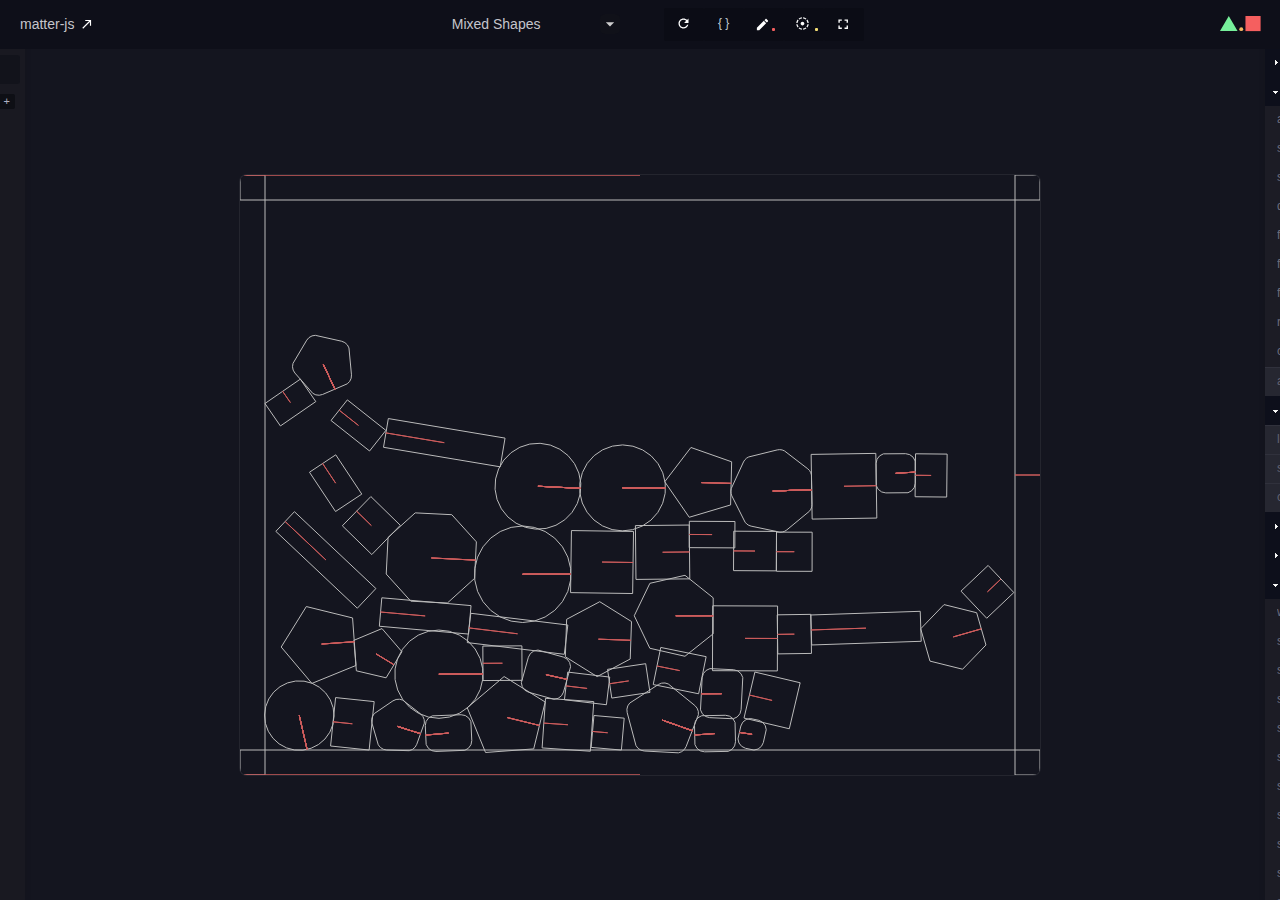
<file: matter-js-0.17.1/matter-js-0.17.1/demo/index.html>
<!DOCTYPE html>
<html lang="en">
  <head>
    <meta charset="utf-8">
    <meta http-equiv="X-UA-Compatible" content="IE=edge,chrome=1">
    <meta name="viewport" content="width=device-width,initial-scale=1.0,minimum-scale=1.0,maximum-scale=1.0,user-scalable=no,minimal-ui">
    <meta name="theme-color" content="#000000">
    <meta name="msapplication-navbutton-color" content="#000000">
    <meta name="apple-mobile-web-app-capable" content="yes">
    <meta name="apple-mobile-web-app-status-bar-style" content="black-translucent">
    <meta name="robots" content="noindex">
    <title>Matter.js Demo</title>

    <style type="text/css">
      * {
        box-sizing: border-box;
      }

      body {
        margin: 0;
        padding: 0;
      }

      .matter-btn-compare.matter-btn {
        font-size: 18px;
        text-align: center;
        line-height: 32px;
      }

      .matter-js-compare-build.matter-demo {
        position: absolute;
        background: none;
        top: 0;
        left: 0;
        width: 100%;
        height: 100%;
        border: 0;
        z-index: 1;
        pointer-events: none;
      }

      .matter-js-compare-build.matter-demo .matter-header-outer {
        display: none;
      }

      .matter-js-compare-build.matter-demo canvas {
        opacity: 0.5;
        background: transparent !important;
      }
    </style>
  </head>
  <body>
    <script src="./js/matter-demo.main.5a504f.min.js"></script>
    <script src="./js/matter-demo.matter-tools.5e580e.min.js"></script>
    <script src="./js/matter-demo.matter-wrap.b3a896.min.js"></script>
    <script src="./js/matter-demo.pathseg.067c95.min.js"></script>
    <script src="./js/matter-demo.poly-decomp.59954b.min.js"></script>
    <script src="./js/matter-demo.e7da73.min.js"></script>
  </body>
</html>
</file>
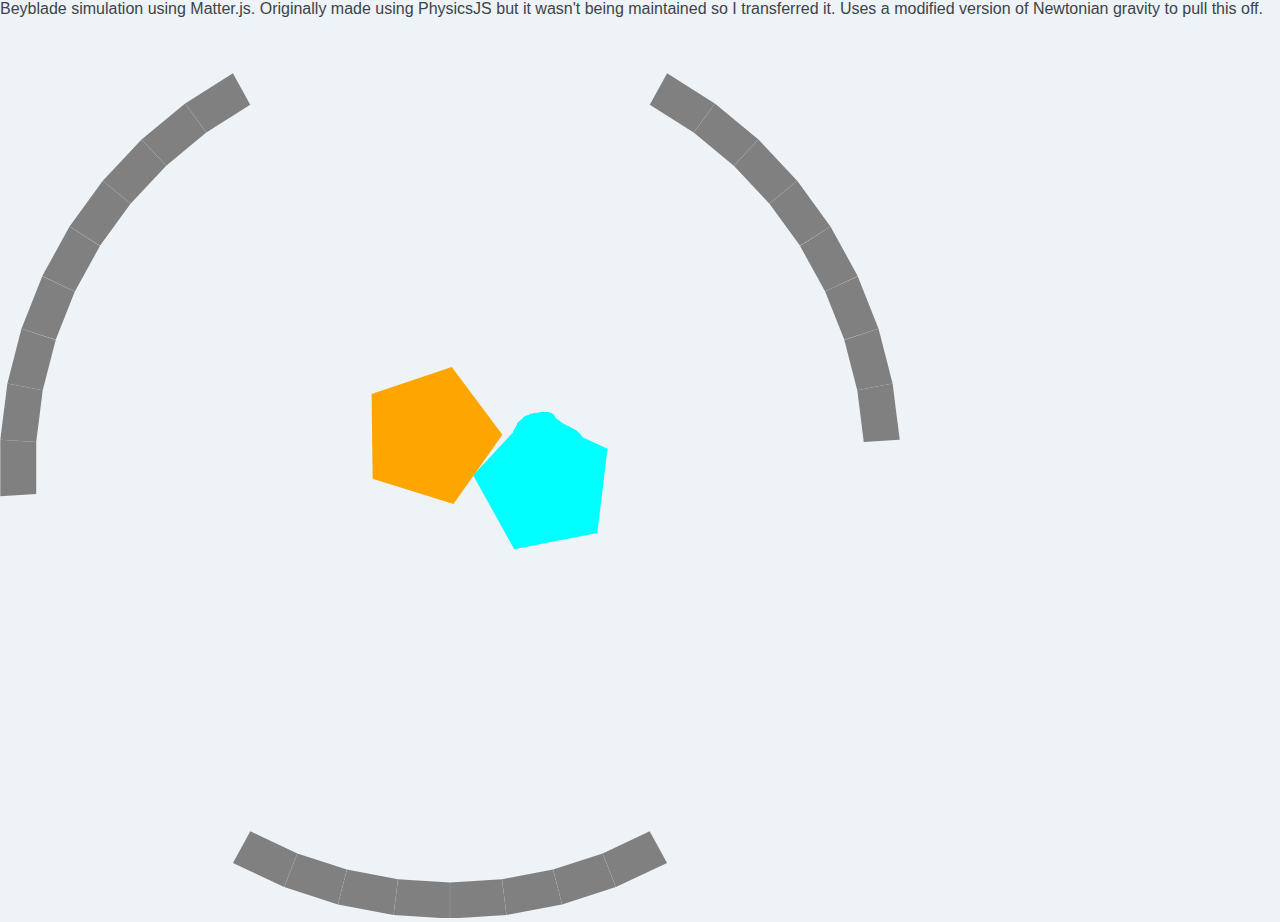
<file: beyblade.html>
<!DOCTYPE html>
<html>
	<head>
		<meta charset="utf-8">
		<title>xuN8 | beyblade</title>
		<link rel="stylesheet" type="text/css" href="styles/main.css">
		<link rel="icon" href="images/xun8(2020).png">
	</head>
	<body>	
		<!--
		<div id="viewport"></div>
		<div id="controls">
			<form>
				<label for="strength">strength</label>
				<input id="strength" type="number" min="0" max="0.1" value="0.02" step="0.01"></input><br>

				<label for="order">order</label>
				<input id="order" type="number" min="-1" max="1" value="0" step="0.01"></input><br>
				
				<label for="spin">spin</label>
				<input id="spin" type="number" min="-2" max="2" value="0.05" step="0.01"></input><br>
				
				<label for="mass">mass</label>
				<input id="mass" type="number" min="0" max="10" value="1" step="0.1"></input>
			</form>
		</div>
	-->

		<p>Beyblade simulation using Matter.js.  Originally made using PhysicsJS but it wasn't being maintained so I transferred it.  Uses a modified version of Newtonian gravity to pull this off.</p>
		<canvas id="canvas"></canvas>
		<style type="text/css">

			#viewport {			
				top: 0;
				left: 0;
				right: 0;
				bottom: 0;			
				position: absolute;
				overflow: hidden;		  
				background-size: cover;
			}

			#controls {
				left: 0;
				right: 0;
				position: absolute;
				z-index: 2;
			}

			input {
				width: 50%;
			}
		</style>


		<script src="libraries/matter.js"></script>
		<script src="libraries/matter-attractors.js"></script>
		<script src="scripts/matter_test.js"></script>
		<!--	
		<script src="libraries/physicsjs-full.js"></script>
		<script src="scripts/beyblade_functions.js"></script>
		<script src="scripts/beyblade_collision.js"></script>
		<script src="scripts/beyblade_step.js"></script>		
		<script src="scripts/beyblade_physics.js"></script>
	-->
	</body>
</html>
</file>
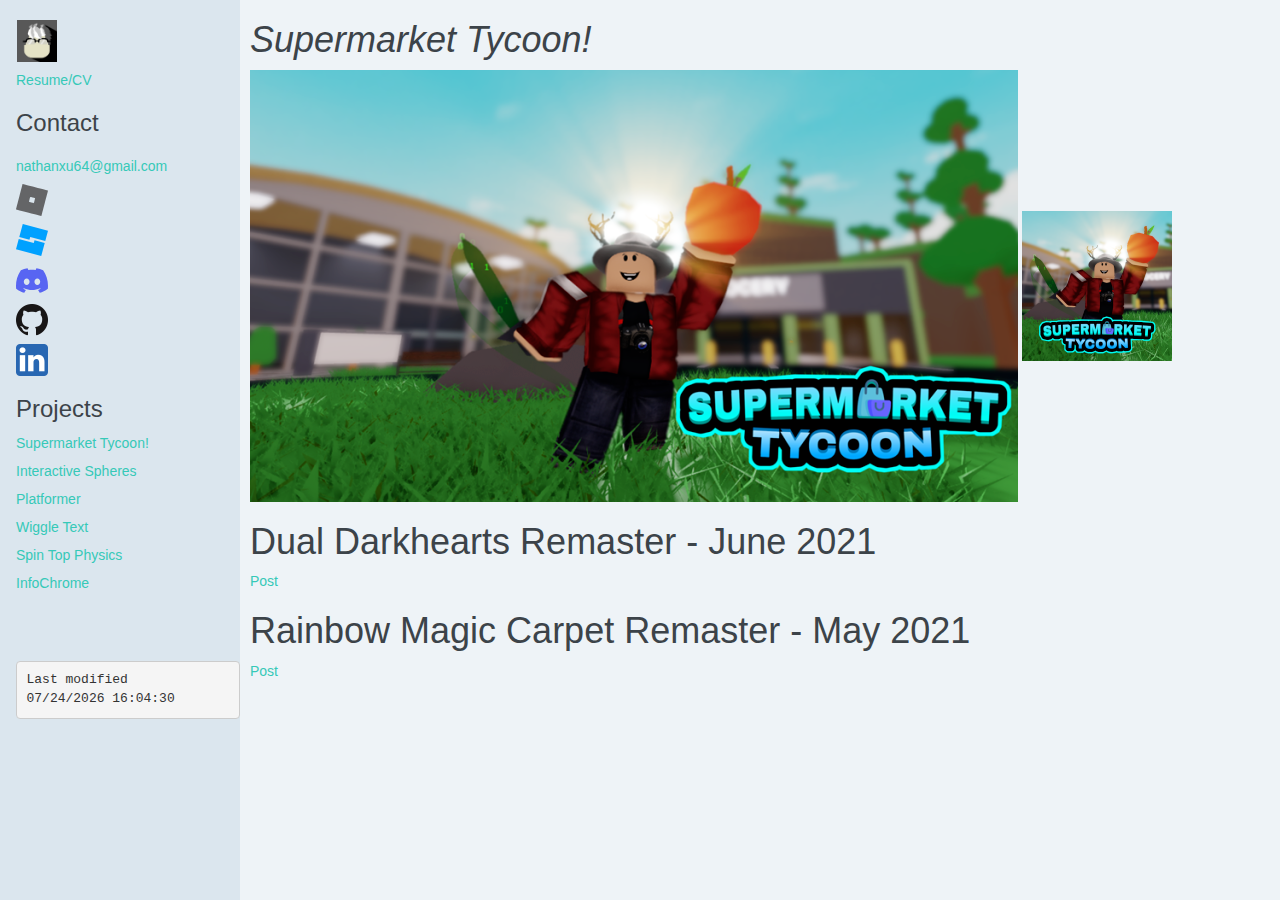
<file: old_index.html>
<!DOCTYPE html>
<html lang="en">
	<head>		
		<title>xuN8</title>
		<meta charset="utf-8">
		<meta name="viewport" content="width=device-width, initial-scale=1">
		<link rel="stylesheet" href="https://maxcdn.bootstrapcdn.com/bootstrap/3.4.1/css/bootstrap.min.css">
		<link rel="icon" href="images/xun8(2020).png">
		<link rel="stylesheet" type="text/css" href="styles/main.css">
		<script src="https://ajax.googleapis.com/ajax/libs/jquery/3.5.1/jquery.min.js"></script>
		<script src="https://maxcdn.bootstrapcdn.com/bootstrap/3.4.1/js/bootstrap.min.js"></script>
	</head>

	<body>
		<div class="sidenav">
			<ul>
				<li><img id="roundImg" src="./images/xun8(2020).png" alt="xuN8 Profile" width="42" height="42"/></li>
				<li><a href="./assets/Resume.pdf" target="_blank">Resume/CV</a></li>

				<li><h3>Contact<h3></li>
				<li>
					<a href="mailto:nathanxu64@gmail.com" target="_blank">nathanxu64@gmail.com</a>
				</li>
				<li>
					<a href="https://www.roblox.com/users/377188830/profile" target="_blank">
						<img src="./images/Roblox.svg" alt="Roblox" width="32" height="32"/>
					</a>						
				</li>
				<li>
					<a href="https://devforum.roblox.com/u/xun8/summary" target="_blank">
						<img src="./images/Roblox DevForum.svg" alt="Roblox Devforum" width="32" height="32"/>
					</a>						
				</li>
				<li>
					<a href="https://discord.gg/d2TdCaUCCU" target="_blank">
						<img src="./images/Discord.svg" alt="Discord" width="32" height="32"/>
					</a>					
				</li>
				<li>							
					<a href="https://github.com/xuN8" target="_blank">
						<img src="./images/Github.png" alt="Github" width="32" height="32"/>
					</a>
					<br>
				</li>
				<li>
					<a href="https://www.linkedin.com/in/nathan-xu-b92943204/" target = "_blank">
						<img src="./images/LinkedIn.png" alt="LinkedIn" width="32" height="32"/>
					</a>
				</li>

				<li><h3>Projects</h3></li>
				<li><a href="https://www.roblox.com/games/5680288386/Supermarket-Tycoon?" target="_blank">Supermarket Tycoon!</a></li>
				<li><a href="spheres.html" target="_blank">Interactive Spheres</a></li>
				<li><a href="platformer.html" target="_blank">Platformer</a></li>
				<li><a href="wiggle.html" target="_blank">Wiggle Text</a></li>
				<li><a href="beyblade.html" target="_blank">Spin Top Physics</a></li>
				<li><a href="infoChrome/index.html" target="_blank">InfoChrome</a></li>



				<li><br><br><br><footer id="modified"></footer><li>
			</ul>
		</div>
		<div class="main">
			<h1><em>Supermarket Tycoon!</em></h1>
			<img src="./images/Supermarket Tycoon Thumbnail.png" alt="Supermarket Tycoon! Thumbnail">
			<img src="./images/Supermarket Tycoon Icon.png" alt="Supermarket Tycoon! Icon">
			<h1>Dual Darkhearts Remaster - June 2021</h1>
			<a href="https://devforum.roblox.com/t/gear-remastered-dual-darkhearts/1294464">Post</a>
			<h1>Rainbow Magic Carpet Remaster - May 2021</h1>
			<a href="https://devforum.roblox.com/t/gear-remastered-rainbow-magic-carpet/1235730">Post</a>
		</div>		

		<script>
			const lastModified = document.lastModified;
			document.getElementById("modified").innerHTML = "<pre>Last modified \n" + lastModified + "</pre>";
		</script>
	</body>
</html>
</file>
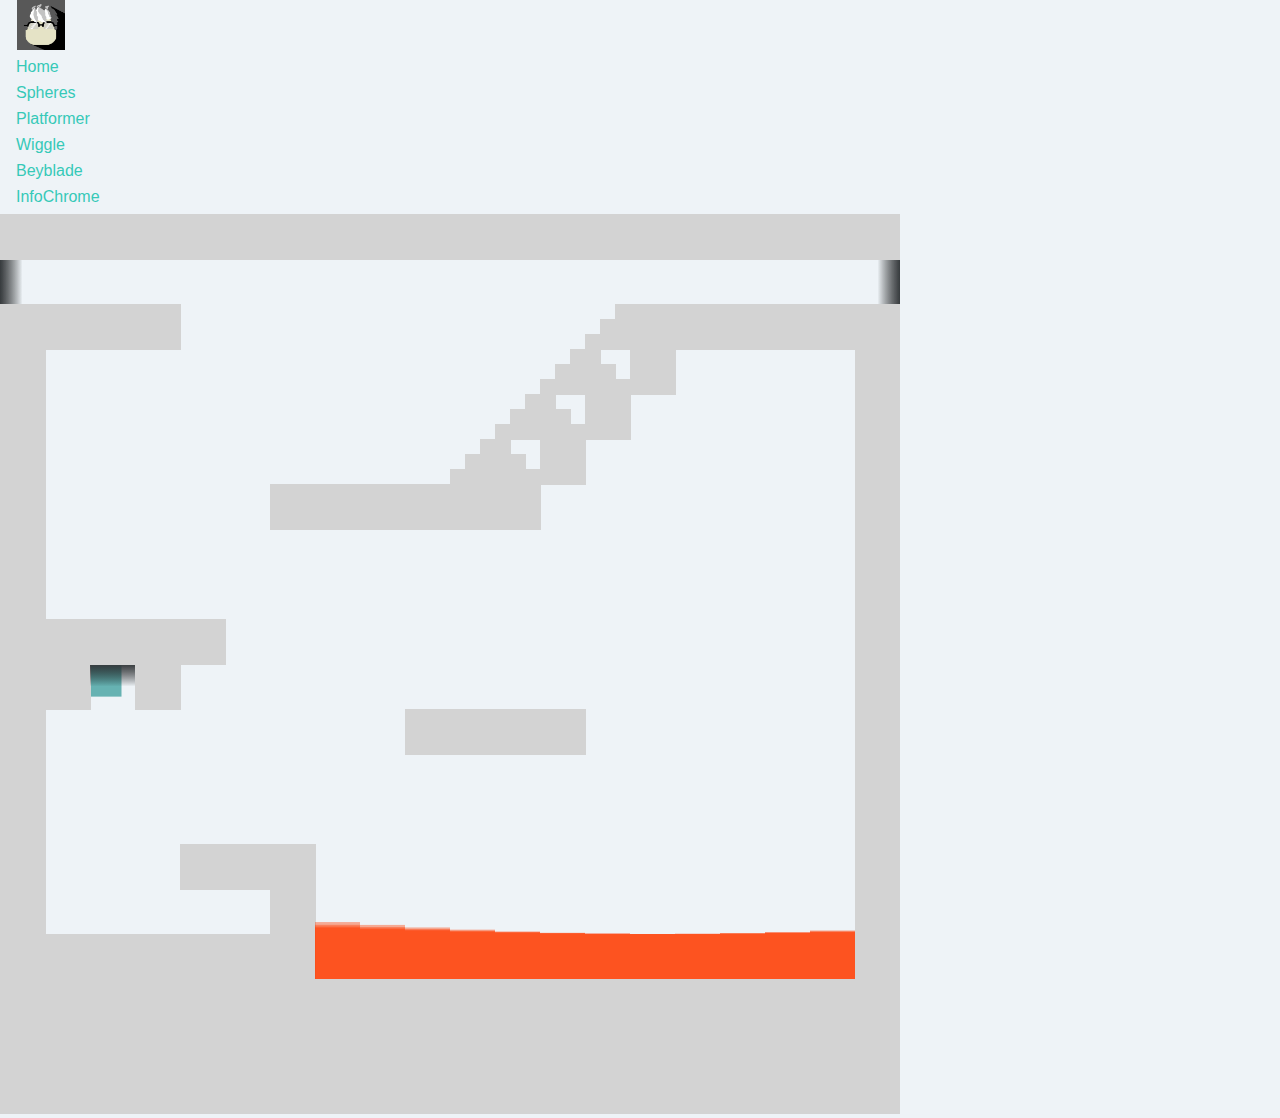
<file: platformer.html>
<!DOCTYPE html>
<html>
    <head>
        <meta charset="utf-8"/>
        <title>xuN8 | platformer</title>       
        <link rel="stylesheet" type="text/css" href="styles/main.css">
        <link rel="icon" href="images/xun8(2020).png">       
    </head>    
    <body>
        <canvas></canvas>
        <script src="scripts/nav.js"></script>
        <script src="scripts/declarations.js"></script>
        <script src="scripts/tilemap+media.js"></script>
        <script src="scripts/touch_controls.js"></script>
        <script src="scripts/classes.js"></script>
        <script src="scripts/graphics.js"></script>
        <script src="scripts/physics.js"></script>
        <script src="scripts/platformer.js"></script>
    </body>    
</html>
</file>
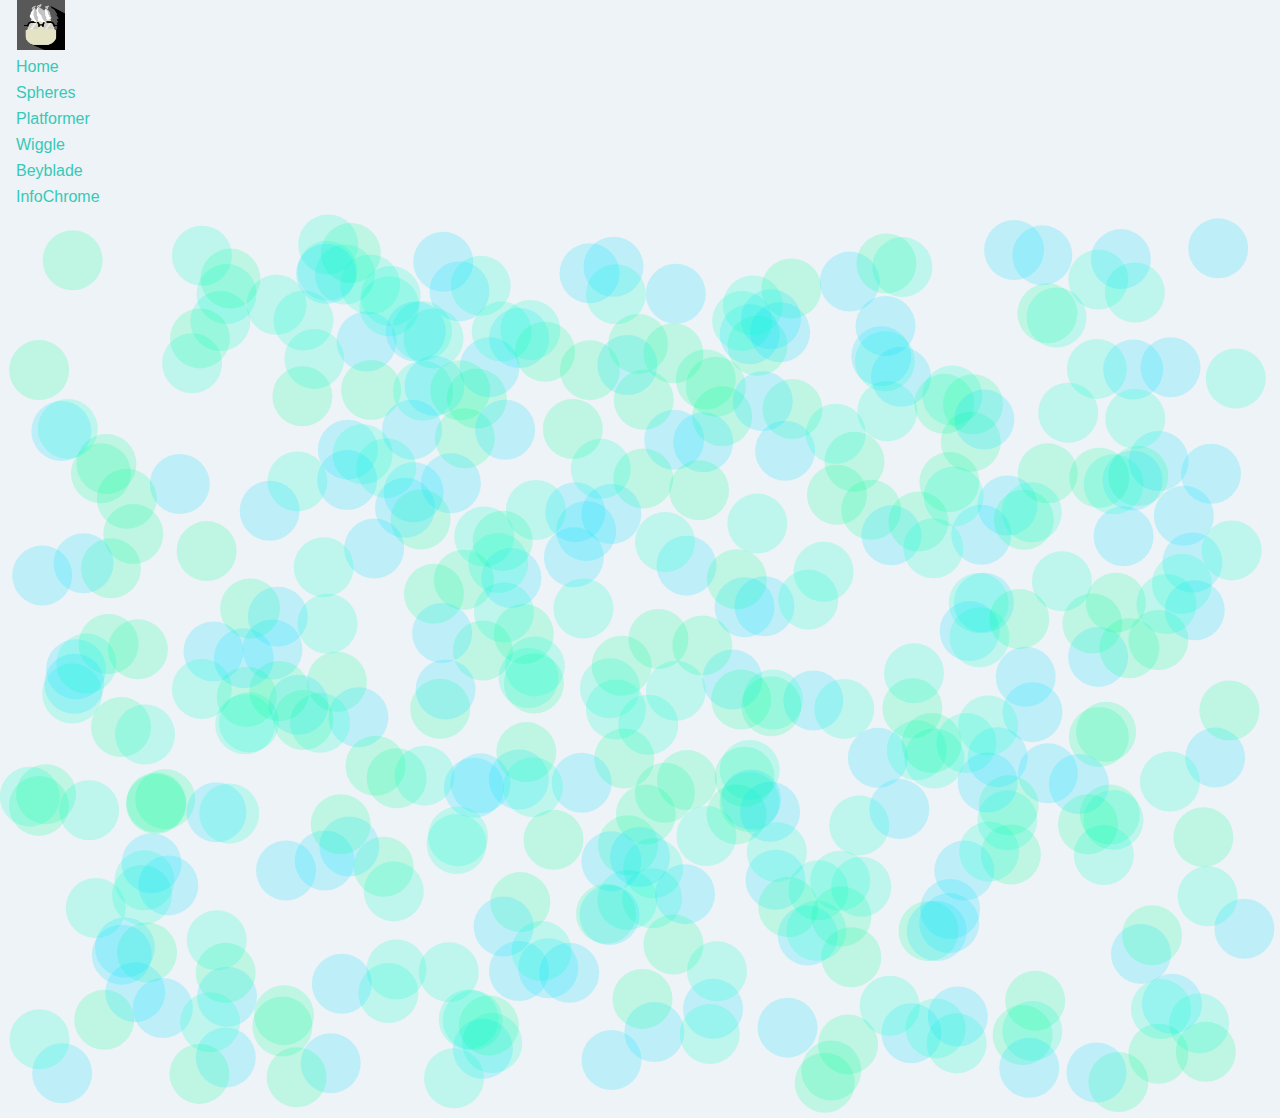
<file: spheres.html>
<!DOCTYPE html>
<html>
	<head>
		<title>xuN8 | spheres</title>
		<meta charset="utf-8"/>	

		<link rel="icon" href="images/xun8(2020).png">
		<link rel="stylesheet" type="text/css" href="styles/main.css">
	</head>

	<body>
		<canvas></canvas>
		<script src="scripts/nav.js"></script>
		<script src="scripts/collision_sim.js"></script>
	</body>
</html>
</file>
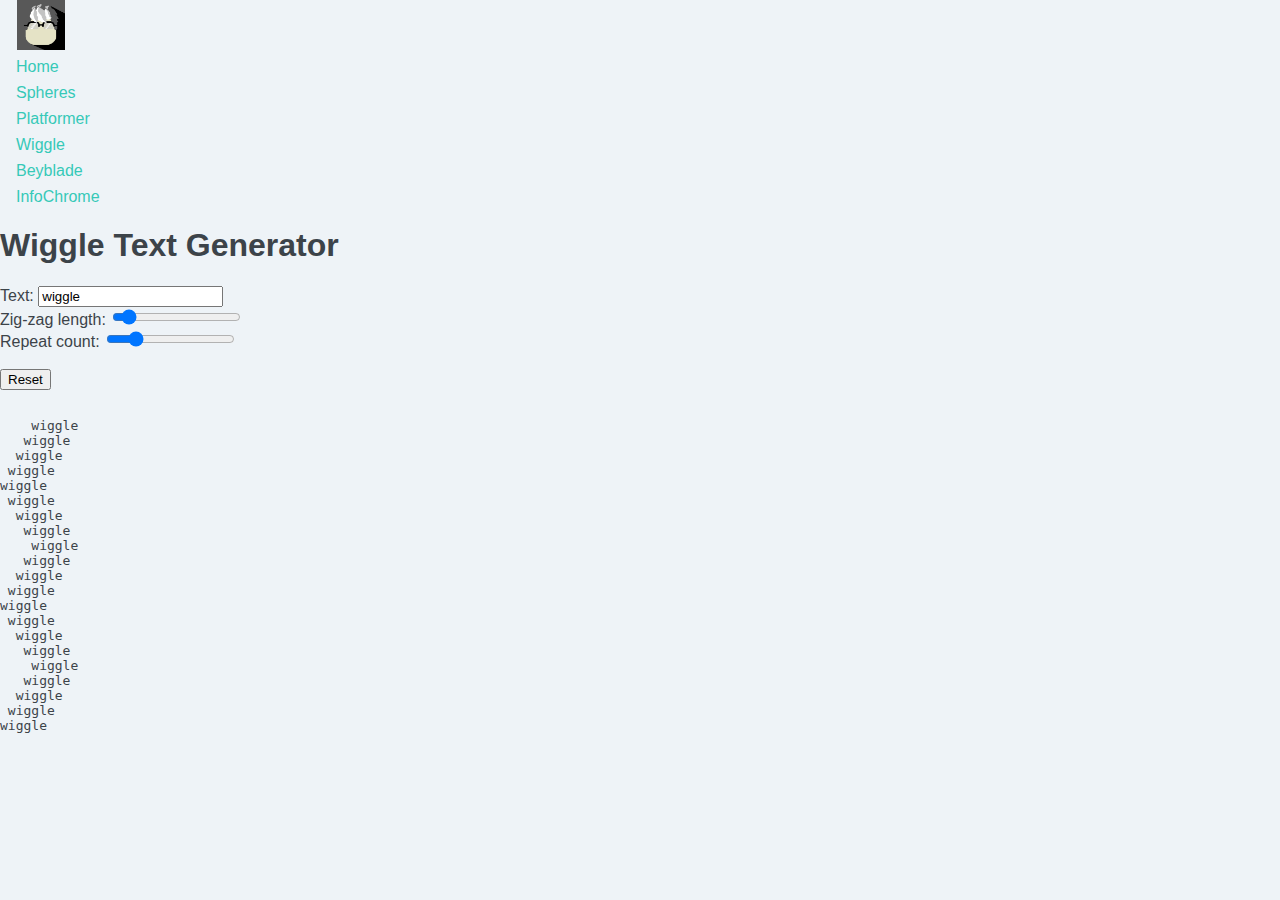
<file: wiggle.html>
<!DOCTYPE html>
<html>
	<head>
		<meta charset="utf-8">
		<title>xuN8 | wiggle</title>	

		<link rel="stylesheet" type="text/css" href="styles/main.css">	
		<link rel="icon" href="images/xun8(2020).png">  
	</head>

	<body>
		<h1>Wiggle Text Generator</h1>
		<form id="wiggle-form" onsubmit="update()" autocomplete="off">
			<label for="text">Text:</label>
			<input id="text" value="wiggle" oninput="update()"></input>
			<br>

			<label for="zag-length">Zig-zag length:</label>
			<input id="zag-length" type="range" value="8" min="0" max="100" oninput="update()"></input>
			<br>

			<label for="repeat-count">Repeat count:</label>
			<input id="repeat-count" type="range" value="20" min="1" max="100" oninput="update()"></input>
			<br><br>


			<!--<input type="submit"></input>-->
			<input type="reset">	
		</form>
		<pre id="output"></pre>

		<script>
			function wiggleGenerate(text='wiggle', zagLength=8, repeatCount=20) {		
				const space = " ";
				var string = "";
				
				for (i = 0; i <= repeatCount; i++) {

					numSpaces = Math.abs((i%zagLength)-(zagLength/2));
					spaces = space.repeat(numSpaces);
					string = string + "\n" + spaces + text;
				};

				const output = document.getElementById('output');
				output.innerHTML = string;		
				return false;
			};

			function update() {	
				const text = document.getElementById('text').value;	
				const zagLength = document.getElementById('zag-length').value;	
				const repeatCount = document.getElementById('repeat-count').value;	
				console.log(text, zagLength, repeatCount);
				wiggleGenerate(text, zagLength, repeatCount);
				return false;
			};

			wiggleGenerate();		// use the default output

			const form = document.getElementById('wiggle-form');
			form.onreset = function(){wiggleGenerate()};
		</script>
		<script src="scripts/nav.js"></script>
	</body>
</html>
</file>
<file: styles/main.css>
body {
	background-color: #eef3f7;		/* Off White */
	color:  #3c4349;				/* Gray */
	font-family: Arial, Helvetica, sans-serif;		
	margin: 0;
	padding: 0;
}

a {
	color:  #36c9b8;	
	text-decoration: none;	
}

a:hover {
	color: #57ffec;
	text-decoration: none;		
}

img {
	object-fit: contain;
	vertical-align: middle;
}

ul {
	list-style-type: none;
	margin: 0 0 0 16px;
	padding: 0;
}

li {
	margin: 0 0 8px 0;
}

p {
	display: inline-block;
	margin: 0;
	padding: 0;
}

.sidenav {
  height: 100%; /* Full-height: remove this if you want "auto" height */
  width: 240px; /* Set the width of the sidebar */
  position: fixed; /* Fixed Sidebar (stay in place on scroll) */
  z-index: 1; /* Stay on top */
  top: 0; /* Stay at the top */
  left: 0;
  background-color: #dbe6ee; /* Dark Off White */
  color: #3c4349;		/* Gray */
  overflow-x: hidden; /* Disable horizontal scroll */
  padding-top: 20px;
}

.main {
  margin-left: 240px; /* Same as the width of the sidebar */
  padding: 0px 10px;
}

#avatar {
	display: inline-block;
	width: auto;
}

#avatar #pfp img {
	object-fit: cover;
	border-radius: 100%;
}



/*
 On smaller screens, where height is less than 450px, change the style of the sidebar (less padding and a smaller font size) 
@media screen and (max-height: 450px) {
  .sidenav {padding-top: 15px;}
  .sidenav a {font-size: 18px;}
}

nav ul {
	background: #3C4349;
	list-style-type: none;
	margin: 0;
	padding: 8px 16px;
}

nav ul li {
	display: inline-block;
	padding: 0;
	margin: 0 32px 0 0;
	vertical-align: middle;
}

nav ul li a {
	font-size: 20px;
}

nav ul li img {
	object-fit: cover;
	border-radius: 100%;
	margin: 0 16px 0 0;
}

nav ul li span {
	color: #6c7983;
}
*/
</file>
